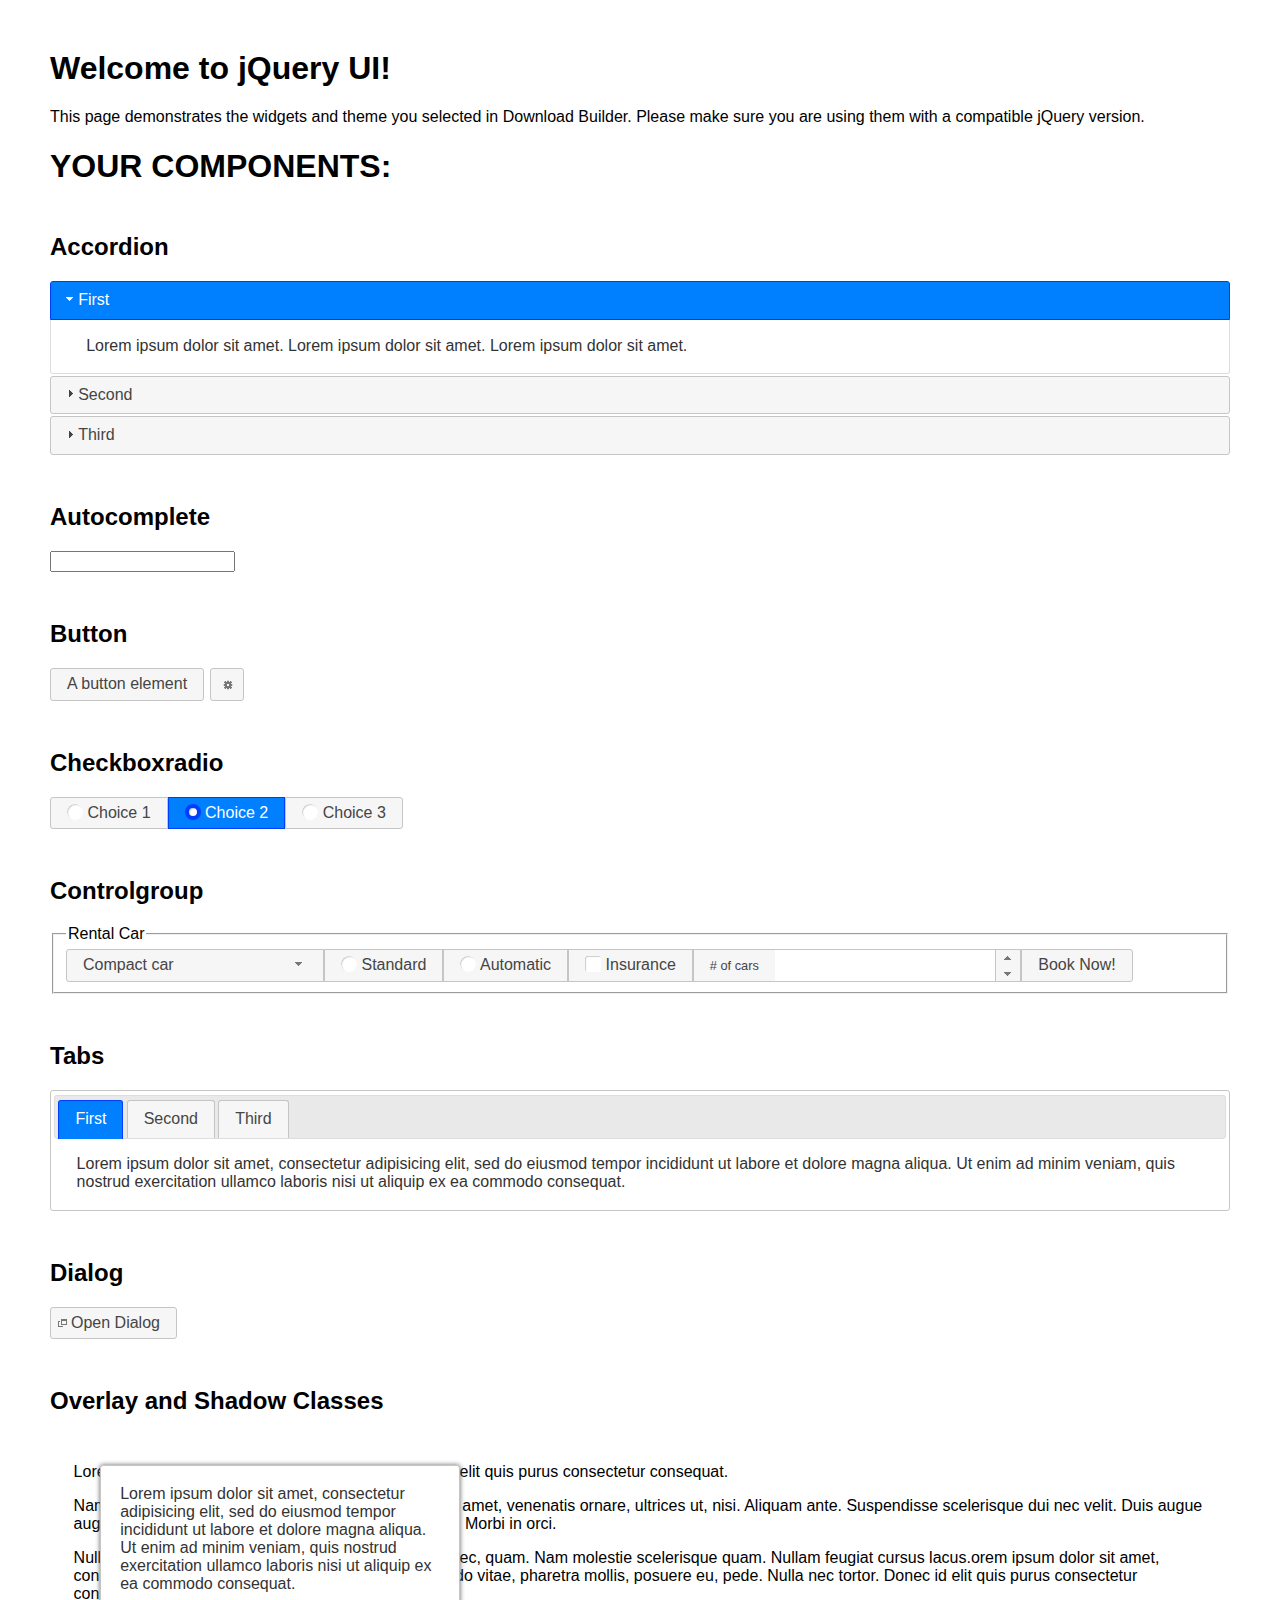
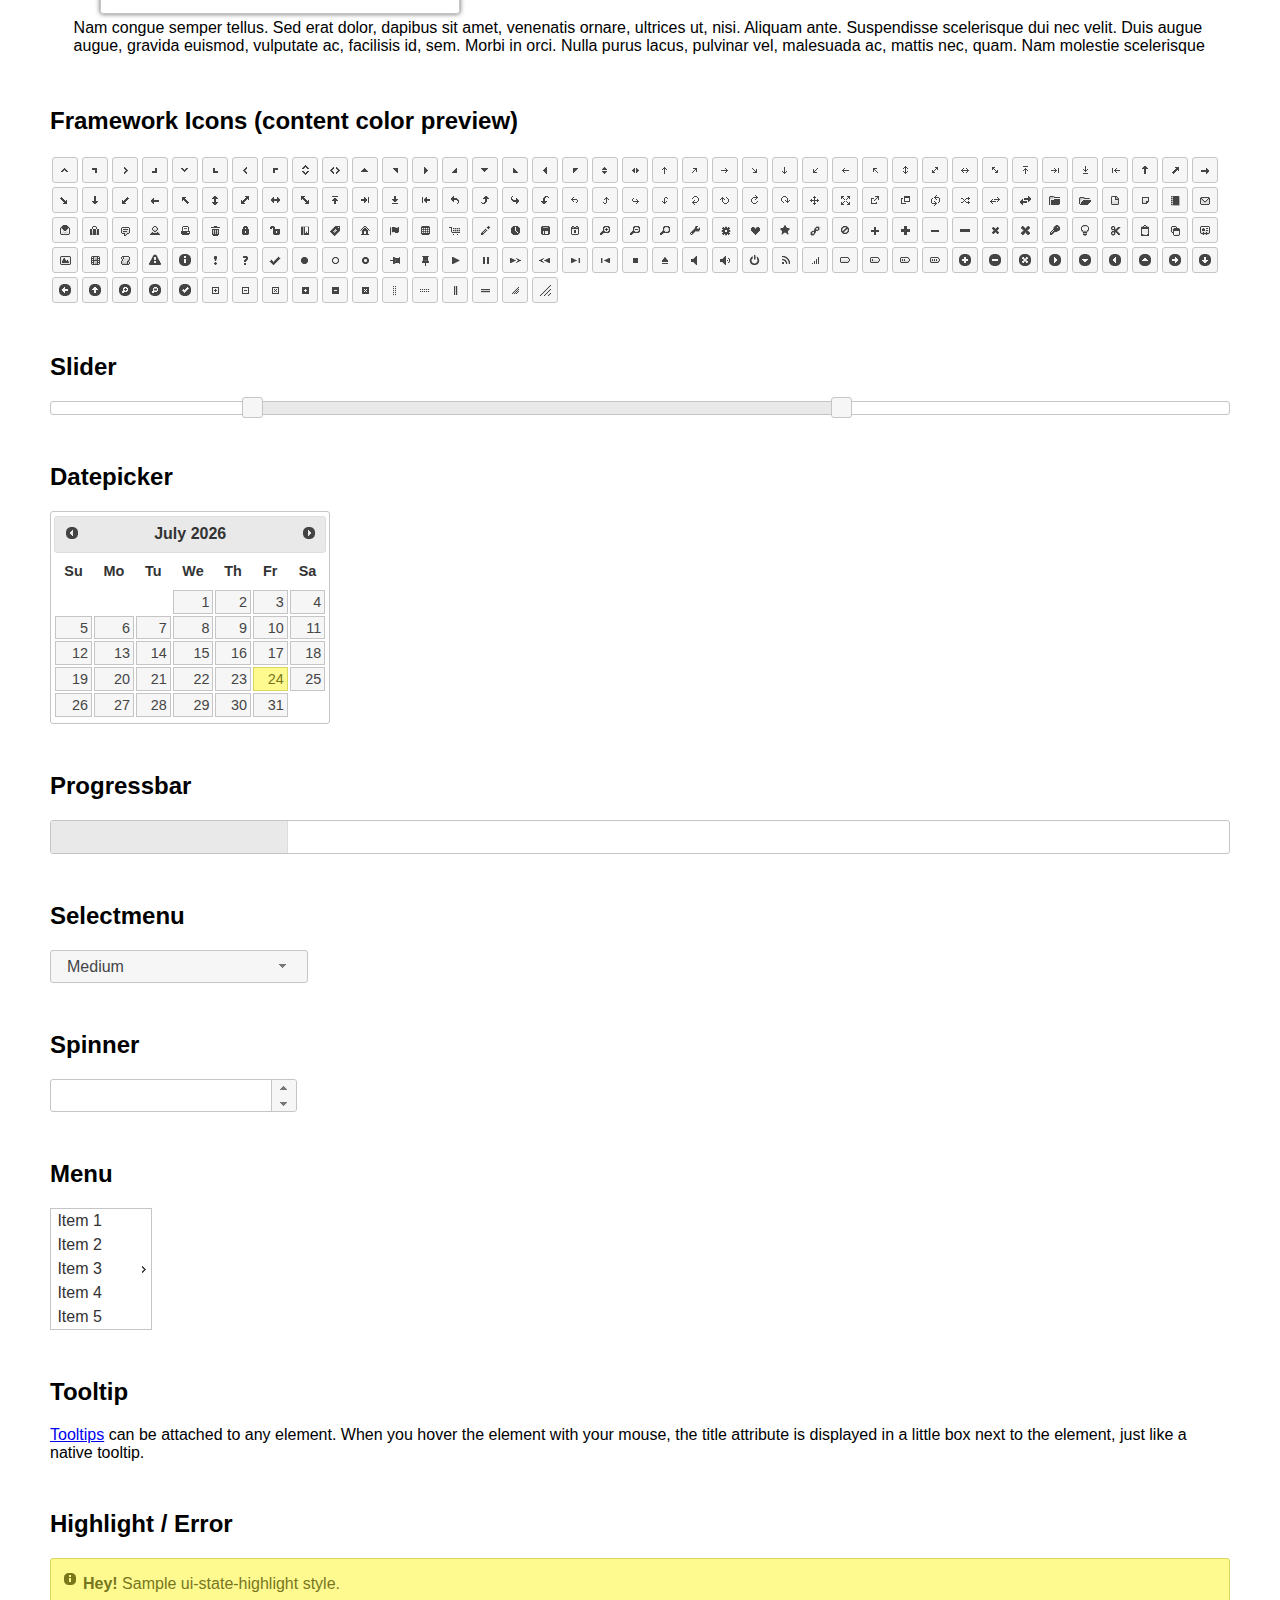
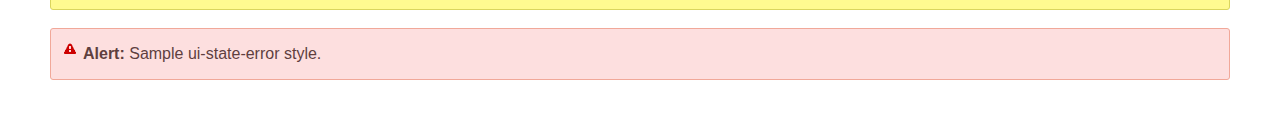
<file: Blog1201/src/main/webapp/Source/jquery-ui-1.12.1/index.html>
<!doctype html>
<html lang="us">
<head>
	<meta charset="utf-8">
	<title>jQuery UI Example Page</title>
	<link href="jquery-ui.css" rel="stylesheet">
	<style>
	body{
		font-family: "Trebuchet MS", sans-serif;
		margin: 50px;
	}
	.demoHeaders {
		margin-top: 2em;
	}
	#dialog-link {
		padding: .4em 1em .4em 20px;
		text-decoration: none;
		position: relative;
	}
	#dialog-link span.ui-icon {
		margin: 0 5px 0 0;
		position: absolute;
		left: .2em;
		top: 50%;
		margin-top: -8px;
	}
	#icons {
		margin: 0;
		padding: 0;
	}
	#icons li {
		margin: 2px;
		position: relative;
		padding: 4px 0;
		cursor: pointer;
		float: left;
		list-style: none;
	}
	#icons span.ui-icon {
		float: left;
		margin: 0 4px;
	}
	.fakewindowcontain .ui-widget-overlay {
		position: absolute;
	}
	select {
		width: 200px;
	}
	</style>
</head>
<body>

<h1>Welcome to jQuery UI!</h1>

<div class="ui-widget">
	<p>This page demonstrates the widgets and theme you selected in Download Builder. Please make sure you are using them with a compatible jQuery version.</p>
</div>

<h1>YOUR COMPONENTS:</h1>


<!-- Accordion -->
<h2 class="demoHeaders">Accordion</h2>
<div id="accordion">
	<h3>First</h3>
	<div>Lorem ipsum dolor sit amet. Lorem ipsum dolor sit amet. Lorem ipsum dolor sit amet.</div>
	<h3>Second</h3>
	<div>Phasellus mattis tincidunt nibh.</div>
	<h3>Third</h3>
	<div>Nam dui erat, auctor a, dignissim quis.</div>
</div>



<!-- Autocomplete -->
<h2 class="demoHeaders">Autocomplete</h2>
<div>
	<input id="autocomplete" title="type &quot;a&quot;">
</div>



<!-- Button -->
<h2 class="demoHeaders">Button</h2>
<button id="button">A button element</button>
<button id="button-icon">An icon-only button</button>



<!-- Checkboxradio -->
<h2 class="demoHeaders">Checkboxradio</h2>
<form style="margin-top: 1em;">
	<div id="radioset">
		<input type="radio" id="radio1" name="radio"><label for="radio1">Choice 1</label>
		<input type="radio" id="radio2" name="radio" checked="checked"><label for="radio2">Choice 2</label>
		<input type="radio" id="radio3" name="radio"><label for="radio3">Choice 3</label>
	</div>
</form>



<!-- Controlgroup -->
<h2 class="demoHeaders">Controlgroup</h2>
<fieldset>
	<legend>Rental Car</legend>
	<div id="controlgroup">
		<select id="car-type">
			<option>Compact car</option>
			<option>Midsize car</option>
			<option>Full size car</option>
			<option>SUV</option>
			<option>Luxury</option>
			<option>Truck</option>
			<option>Van</option>
		</select>
		<label for="transmission-standard">Standard</label>
		<input type="radio" name="transmission" id="transmission-standard">
		<label for="transmission-automatic">Automatic</label>
		<input type="radio" name="transmission" id="transmission-automatic">
		<label for="insurance">Insurance</label>
		<input type="checkbox" name="insurance" id="insurance">
		<label for="horizontal-spinner" class="ui-controlgroup-label"># of cars</label>
		<input id="horizontal-spinner" class="ui-spinner-input">
		<button>Book Now!</button>
	</div>
</fieldset>



<!-- Tabs -->
<h2 class="demoHeaders">Tabs</h2>
<div id="tabs">
	<ul>
		<li><a href="#tabs-1">First</a></li>
		<li><a href="#tabs-2">Second</a></li>
		<li><a href="#tabs-3">Third</a></li>
	</ul>
	<div id="tabs-1">Lorem ipsum dolor sit amet, consectetur adipisicing elit, sed do eiusmod tempor incididunt ut labore et dolore magna aliqua. Ut enim ad minim veniam, quis nostrud exercitation ullamco laboris nisi ut aliquip ex ea commodo consequat.</div>
	<div id="tabs-2">Phasellus mattis tincidunt nibh. Cras orci urna, blandit id, pretium vel, aliquet ornare, felis. Maecenas scelerisque sem non nisl. Fusce sed lorem in enim dictum bibendum.</div>
	<div id="tabs-3">Nam dui erat, auctor a, dignissim quis, sollicitudin eu, felis. Pellentesque nisi urna, interdum eget, sagittis et, consequat vestibulum, lacus. Mauris porttitor ullamcorper augue.</div>
</div>



<h2 class="demoHeaders">Dialog</h2>
<p>
	<button id="dialog-link" class="ui-button ui-corner-all ui-widget">
		<span class="ui-icon ui-icon-newwin"></span>Open Dialog
	</button>
</p>

<h2 class="demoHeaders">Overlay and Shadow Classes</h2>
<div style="position: relative; width: 96%; height: 200px; padding:1% 2%; overflow:hidden;" class="fakewindowcontain">
	<p>Lorem ipsum dolor sit amet,  Nulla nec tortor. Donec id elit quis purus consectetur consequat. </p><p>Nam congue semper tellus. Sed erat dolor, dapibus sit amet, venenatis ornare, ultrices ut, nisi. Aliquam ante. Suspendisse scelerisque dui nec velit. Duis augue augue, gravida euismod, vulputate ac, facilisis id, sem. Morbi in orci. </p><p>Nulla purus lacus, pulvinar vel, malesuada ac, mattis nec, quam. Nam molestie scelerisque quam. Nullam feugiat cursus lacus.orem ipsum dolor sit amet, consectetur adipiscing elit. Donec libero risus, commodo vitae, pharetra mollis, posuere eu, pede. Nulla nec tortor. Donec id elit quis purus consectetur consequat. </p><p>Nam congue semper tellus. Sed erat dolor, dapibus sit amet, venenatis ornare, ultrices ut, nisi. Aliquam ante. Suspendisse scelerisque dui nec velit. Duis augue augue, gravida euismod, vulputate ac, facilisis id, sem. Morbi in orci. Nulla purus lacus, pulvinar vel, malesuada ac, mattis nec, quam. Nam molestie scelerisque quam. </p><p>Nullam feugiat cursus lacus.orem ipsum dolor sit amet, consectetur adipiscing elit. Donec libero risus, commodo vitae, pharetra mollis, posuere eu, pede. Nulla nec tortor. Donec id elit quis purus consectetur consequat. Nam congue semper tellus. Sed erat dolor, dapibus sit amet, venenatis ornare, ultrices ut, nisi. Aliquam ante. </p><p>Suspendisse scelerisque dui nec velit. Duis augue augue, gravida euismod, vulputate ac, facilisis id, sem. Morbi in orci. Nulla purus lacus, pulvinar vel, malesuada ac, mattis nec, quam. Nam molestie scelerisque quam. Nullam feugiat cursus lacus.orem ipsum dolor sit amet, consectetur adipiscing elit. Donec libero risus, commodo vitae, pharetra mollis, posuere eu, pede. Nulla nec tortor. Donec id elit quis purus consectetur consequat. Nam congue semper tellus. Sed erat dolor, dapibus sit amet, venenatis ornare, ultrices ut, nisi. </p>

	<!-- ui-dialog -->
	<div class="ui-widget-overlay ui-front"></div>
	<div style="position: absolute; width: 320px; left: 50px; top: 30px; padding: 1.2em" class="ui-widget ui-front ui-widget-content ui-corner-all ui-widget-shadow">
		Lorem ipsum dolor sit amet, consectetur adipisicing elit, sed do eiusmod tempor incididunt ut labore et dolore magna aliqua. Ut enim ad minim veniam, quis nostrud exercitation ullamco laboris nisi ut aliquip ex ea commodo consequat.
	</div>

</div>

<!-- ui-dialog -->
<div id="dialog" title="Dialog Title">
	<p>Lorem ipsum dolor sit amet, consectetur adipisicing elit, sed do eiusmod tempor incididunt ut labore et dolore magna aliqua. Ut enim ad minim veniam, quis nostrud exercitation ullamco laboris nisi ut aliquip ex ea commodo consequat.</p>
</div>



<h2 class="demoHeaders">Framework Icons (content color preview)</h2>
<ul id="icons" class="ui-widget ui-helper-clearfix">
	<li class="ui-state-default ui-corner-all" title=".ui-icon-caret-1-n"><span class="ui-icon ui-icon-caret-1-n"></span></li>
	<li class="ui-state-default ui-corner-all" title=".ui-icon-caret-1-ne"><span class="ui-icon ui-icon-caret-1-ne"></span></li>
	<li class="ui-state-default ui-corner-all" title=".ui-icon-caret-1-e"><span class="ui-icon ui-icon-caret-1-e"></span></li>
	<li class="ui-state-default ui-corner-all" title=".ui-icon-caret-1-se"><span class="ui-icon ui-icon-caret-1-se"></span></li>
	<li class="ui-state-default ui-corner-all" title=".ui-icon-caret-1-s"><span class="ui-icon ui-icon-caret-1-s"></span></li>
	<li class="ui-state-default ui-corner-all" title=".ui-icon-caret-1-sw"><span class="ui-icon ui-icon-caret-1-sw"></span></li>
	<li class="ui-state-default ui-corner-all" title=".ui-icon-caret-1-w"><span class="ui-icon ui-icon-caret-1-w"></span></li>
	<li class="ui-state-default ui-corner-all" title=".ui-icon-caret-1-nw"><span class="ui-icon ui-icon-caret-1-nw"></span></li>
	<li class="ui-state-default ui-corner-all" title=".ui-icon-caret-2-n-s"><span class="ui-icon ui-icon-caret-2-n-s"></span></li>
	<li class="ui-state-default ui-corner-all" title=".ui-icon-caret-2-e-w"><span class="ui-icon ui-icon-caret-2-e-w"></span></li>
	<li class="ui-state-default ui-corner-all" title=".ui-icon-triangle-1-n"><span class="ui-icon ui-icon-triangle-1-n"></span></li>
	<li class="ui-state-default ui-corner-all" title=".ui-icon-triangle-1-ne"><span class="ui-icon ui-icon-triangle-1-ne"></span></li>
	<li class="ui-state-default ui-corner-all" title=".ui-icon-triangle-1-e"><span class="ui-icon ui-icon-triangle-1-e"></span></li>
	<li class="ui-state-default ui-corner-all" title=".ui-icon-triangle-1-se"><span class="ui-icon ui-icon-triangle-1-se"></span></li>
	<li class="ui-state-default ui-corner-all" title=".ui-icon-triangle-1-s"><span class="ui-icon ui-icon-triangle-1-s"></span></li>
	<li class="ui-state-default ui-corner-all" title=".ui-icon-triangle-1-sw"><span class="ui-icon ui-icon-triangle-1-sw"></span></li>
	<li class="ui-state-default ui-corner-all" title=".ui-icon-triangle-1-w"><span class="ui-icon ui-icon-triangle-1-w"></span></li>
	<li class="ui-state-default ui-corner-all" title=".ui-icon-triangle-1-nw"><span class="ui-icon ui-icon-triangle-1-nw"></span></li>
	<li class="ui-state-default ui-corner-all" title=".ui-icon-triangle-2-n-s"><span class="ui-icon ui-icon-triangle-2-n-s"></span></li>
	<li class="ui-state-default ui-corner-all" title=".ui-icon-triangle-2-e-w"><span class="ui-icon ui-icon-triangle-2-e-w"></span></li>
	<li class="ui-state-default ui-corner-all" title=".ui-icon-arrow-1-n"><span class="ui-icon ui-icon-arrow-1-n"></span></li>
	<li class="ui-state-default ui-corner-all" title=".ui-icon-arrow-1-ne"><span class="ui-icon ui-icon-arrow-1-ne"></span></li>
	<li class="ui-state-default ui-corner-all" title=".ui-icon-arrow-1-e"><span class="ui-icon ui-icon-arrow-1-e"></span></li>
	<li class="ui-state-default ui-corner-all" title=".ui-icon-arrow-1-se"><span class="ui-icon ui-icon-arrow-1-se"></span></li>
	<li class="ui-state-default ui-corner-all" title=".ui-icon-arrow-1-s"><span class="ui-icon ui-icon-arrow-1-s"></span></li>
	<li class="ui-state-default ui-corner-all" title=".ui-icon-arrow-1-sw"><span class="ui-icon ui-icon-arrow-1-sw"></span></li>
	<li class="ui-state-default ui-corner-all" title=".ui-icon-arrow-1-w"><span class="ui-icon ui-icon-arrow-1-w"></span></li>
	<li class="ui-state-default ui-corner-all" title=".ui-icon-arrow-1-nw"><span class="ui-icon ui-icon-arrow-1-nw"></span></li>
	<li class="ui-state-default ui-corner-all" title=".ui-icon-arrow-2-n-s"><span class="ui-icon ui-icon-arrow-2-n-s"></span></li>
	<li class="ui-state-default ui-corner-all" title=".ui-icon-arrow-2-ne-sw"><span class="ui-icon ui-icon-arrow-2-ne-sw"></span></li>
	<li class="ui-state-default ui-corner-all" title=".ui-icon-arrow-2-e-w"><span class="ui-icon ui-icon-arrow-2-e-w"></span></li>
	<li class="ui-state-default ui-corner-all" title=".ui-icon-arrow-2-se-nw"><span class="ui-icon ui-icon-arrow-2-se-nw"></span></li>
	<li class="ui-state-default ui-corner-all" title=".ui-icon-arrowstop-1-n"><span class="ui-icon ui-icon-arrowstop-1-n"></span></li>
	<li class="ui-state-default ui-corner-all" title=".ui-icon-arrowstop-1-e"><span class="ui-icon ui-icon-arrowstop-1-e"></span></li>
	<li class="ui-state-default ui-corner-all" title=".ui-icon-arrowstop-1-s"><span class="ui-icon ui-icon-arrowstop-1-s"></span></li>
	<li class="ui-state-default ui-corner-all" title=".ui-icon-arrowstop-1-w"><span class="ui-icon ui-icon-arrowstop-1-w"></span></li>
	<li class="ui-state-default ui-corner-all" title=".ui-icon-arrowthick-1-n"><span class="ui-icon ui-icon-arrowthick-1-n"></span></li>
	<li class="ui-state-default ui-corner-all" title=".ui-icon-arrowthick-1-ne"><span class="ui-icon ui-icon-arrowthick-1-ne"></span></li>
	<li class="ui-state-default ui-corner-all" title=".ui-icon-arrowthick-1-e"><span class="ui-icon ui-icon-arrowthick-1-e"></span></li>
	<li class="ui-state-default ui-corner-all" title=".ui-icon-arrowthick-1-se"><span class="ui-icon ui-icon-arrowthick-1-se"></span></li>
	<li class="ui-state-default ui-corner-all" title=".ui-icon-arrowthick-1-s"><span class="ui-icon ui-icon-arrowthick-1-s"></span></li>
	<li class="ui-state-default ui-corner-all" title=".ui-icon-arrowthick-1-sw"><span class="ui-icon ui-icon-arrowthick-1-sw"></span></li>
	<li class="ui-state-default ui-corner-all" title=".ui-icon-arrowthick-1-w"><span class="ui-icon ui-icon-arrowthick-1-w"></span></li>
	<li class="ui-state-default ui-corner-all" title=".ui-icon-arrowthick-1-nw"><span class="ui-icon ui-icon-arrowthick-1-nw"></span></li>
	<li class="ui-state-default ui-corner-all" title=".ui-icon-arrowthick-2-n-s"><span class="ui-icon ui-icon-arrowthick-2-n-s"></span></li>
	<li class="ui-state-default ui-corner-all" title=".ui-icon-arrowthick-2-ne-sw"><span class="ui-icon ui-icon-arrowthick-2-ne-sw"></span></li>
	<li class="ui-state-default ui-corner-all" title=".ui-icon-arrowthick-2-e-w"><span class="ui-icon ui-icon-arrowthick-2-e-w"></span></li>
	<li class="ui-state-default ui-corner-all" title=".ui-icon-arrowthick-2-se-nw"><span class="ui-icon ui-icon-arrowthick-2-se-nw"></span></li>
	<li class="ui-state-default ui-corner-all" title=".ui-icon-arrowthickstop-1-n"><span class="ui-icon ui-icon-arrowthickstop-1-n"></span></li>
	<li class="ui-state-default ui-corner-all" title=".ui-icon-arrowthickstop-1-e"><span class="ui-icon ui-icon-arrowthickstop-1-e"></span></li>
	<li class="ui-state-default ui-corner-all" title=".ui-icon-arrowthickstop-1-s"><span class="ui-icon ui-icon-arrowthickstop-1-s"></span></li>
	<li class="ui-state-default ui-corner-all" title=".ui-icon-arrowthickstop-1-w"><span class="ui-icon ui-icon-arrowthickstop-1-w"></span></li>
	<li class="ui-state-default ui-corner-all" title=".ui-icon-arrowreturnthick-1-w"><span class="ui-icon ui-icon-arrowreturnthick-1-w"></span></li>
	<li class="ui-state-default ui-corner-all" title=".ui-icon-arrowreturnthick-1-n"><span class="ui-icon ui-icon-arrowreturnthick-1-n"></span></li>
	<li class="ui-state-default ui-corner-all" title=".ui-icon-arrowreturnthick-1-e"><span class="ui-icon ui-icon-arrowreturnthick-1-e"></span></li>
	<li class="ui-state-default ui-corner-all" title=".ui-icon-arrowreturnthick-1-s"><span class="ui-icon ui-icon-arrowreturnthick-1-s"></span></li>
	<li class="ui-state-default ui-corner-all" title=".ui-icon-arrowreturn-1-w"><span class="ui-icon ui-icon-arrowreturn-1-w"></span></li>
	<li class="ui-state-default ui-corner-all" title=".ui-icon-arrowreturn-1-n"><span class="ui-icon ui-icon-arrowreturn-1-n"></span></li>
	<li class="ui-state-default ui-corner-all" title=".ui-icon-arrowreturn-1-e"><span class="ui-icon ui-icon-arrowreturn-1-e"></span></li>
	<li class="ui-state-default ui-corner-all" title=".ui-icon-arrowreturn-1-s"><span class="ui-icon ui-icon-arrowreturn-1-s"></span></li>
	<li class="ui-state-default ui-corner-all" title=".ui-icon-arrowrefresh-1-w"><span class="ui-icon ui-icon-arrowrefresh-1-w"></span></li>
	<li class="ui-state-default ui-corner-all" title=".ui-icon-arrowrefresh-1-n"><span class="ui-icon ui-icon-arrowrefresh-1-n"></span></li>
	<li class="ui-state-default ui-corner-all" title=".ui-icon-arrowrefresh-1-e"><span class="ui-icon ui-icon-arrowrefresh-1-e"></span></li>
	<li class="ui-state-default ui-corner-all" title=".ui-icon-arrowrefresh-1-s"><span class="ui-icon ui-icon-arrowrefresh-1-s"></span></li>
	<li class="ui-state-default ui-corner-all" title=".ui-icon-arrow-4"><span class="ui-icon ui-icon-arrow-4"></span></li>
	<li class="ui-state-default ui-corner-all" title=".ui-icon-arrow-4-diag"><span class="ui-icon ui-icon-arrow-4-diag"></span></li>
	<li class="ui-state-default ui-corner-all" title=".ui-icon-extlink"><span class="ui-icon ui-icon-extlink"></span></li>
	<li class="ui-state-default ui-corner-all" title=".ui-icon-newwin"><span class="ui-icon ui-icon-newwin"></span></li>
	<li class="ui-state-default ui-corner-all" title=".ui-icon-refresh"><span class="ui-icon ui-icon-refresh"></span></li>
	<li class="ui-state-default ui-corner-all" title=".ui-icon-shuffle"><span class="ui-icon ui-icon-shuffle"></span></li>
	<li class="ui-state-default ui-corner-all" title=".ui-icon-transfer-e-w"><span class="ui-icon ui-icon-transfer-e-w"></span></li>
	<li class="ui-state-default ui-corner-all" title=".ui-icon-transferthick-e-w"><span class="ui-icon ui-icon-transferthick-e-w"></span></li>
	<li class="ui-state-default ui-corner-all" title=".ui-icon-folder-collapsed"><span class="ui-icon ui-icon-folder-collapsed"></span></li>
	<li class="ui-state-default ui-corner-all" title=".ui-icon-folder-open"><span class="ui-icon ui-icon-folder-open"></span></li>
	<li class="ui-state-default ui-corner-all" title=".ui-icon-document"><span class="ui-icon ui-icon-document"></span></li>
	<li class="ui-state-default ui-corner-all" title=".ui-icon-document-b"><span class="ui-icon ui-icon-document-b"></span></li>
	<li class="ui-state-default ui-corner-all" title=".ui-icon-note"><span class="ui-icon ui-icon-note"></span></li>
	<li class="ui-state-default ui-corner-all" title=".ui-icon-mail-closed"><span class="ui-icon ui-icon-mail-closed"></span></li>
	<li class="ui-state-default ui-corner-all" title=".ui-icon-mail-open"><span class="ui-icon ui-icon-mail-open"></span></li>
	<li class="ui-state-default ui-corner-all" title=".ui-icon-suitcase"><span class="ui-icon ui-icon-suitcase"></span></li>
	<li class="ui-state-default ui-corner-all" title=".ui-icon-comment"><span class="ui-icon ui-icon-comment"></span></li>
	<li class="ui-state-default ui-corner-all" title=".ui-icon-person"><span class="ui-icon ui-icon-person"></span></li>
	<li class="ui-state-default ui-corner-all" title=".ui-icon-print"><span class="ui-icon ui-icon-print"></span></li>
	<li class="ui-state-default ui-corner-all" title=".ui-icon-trash"><span class="ui-icon ui-icon-trash"></span></li>
	<li class="ui-state-default ui-corner-all" title=".ui-icon-locked"><span class="ui-icon ui-icon-locked"></span></li>
	<li class="ui-state-default ui-corner-all" title=".ui-icon-unlocked"><span class="ui-icon ui-icon-unlocked"></span></li>
	<li class="ui-state-default ui-corner-all" title=".ui-icon-bookmark"><span class="ui-icon ui-icon-bookmark"></span></li>
	<li class="ui-state-default ui-corner-all" title=".ui-icon-tag"><span class="ui-icon ui-icon-tag"></span></li>
	<li class="ui-state-default ui-corner-all" title=".ui-icon-home"><span class="ui-icon ui-icon-home"></span></li>
	<li class="ui-state-default ui-corner-all" title=".ui-icon-flag"><span class="ui-icon ui-icon-flag"></span></li>
	<li class="ui-state-default ui-corner-all" title=".ui-icon-calculator"><span class="ui-icon ui-icon-calculator"></span></li>
	<li class="ui-state-default ui-corner-all" title=".ui-icon-cart"><span class="ui-icon ui-icon-cart"></span></li>
	<li class="ui-state-default ui-corner-all" title=".ui-icon-pencil"><span class="ui-icon ui-icon-pencil"></span></li>
	<li class="ui-state-default ui-corner-all" title=".ui-icon-clock"><span class="ui-icon ui-icon-clock"></span></li>
	<li class="ui-state-default ui-corner-all" title=".ui-icon-disk"><span class="ui-icon ui-icon-disk"></span></li>
	<li class="ui-state-default ui-corner-all" title=".ui-icon-calendar"><span class="ui-icon ui-icon-calendar"></span></li>
	<li class="ui-state-default ui-corner-all" title=".ui-icon-zoomin"><span class="ui-icon ui-icon-zoomin"></span></li>
	<li class="ui-state-default ui-corner-all" title=".ui-icon-zoomout"><span class="ui-icon ui-icon-zoomout"></span></li>
	<li class="ui-state-default ui-corner-all" title=".ui-icon-search"><span class="ui-icon ui-icon-search"></span></li>
	<li class="ui-state-default ui-corner-all" title=".ui-icon-wrench"><span class="ui-icon ui-icon-wrench"></span></li>
	<li class="ui-state-default ui-corner-all" title=".ui-icon-gear"><span class="ui-icon ui-icon-gear"></span></li>
	<li class="ui-state-default ui-corner-all" title=".ui-icon-heart"><span class="ui-icon ui-icon-heart"></span></li>
	<li class="ui-state-default ui-corner-all" title=".ui-icon-star"><span class="ui-icon ui-icon-star"></span></li>
	<li class="ui-state-default ui-corner-all" title=".ui-icon-link"><span class="ui-icon ui-icon-link"></span></li>
	<li class="ui-state-default ui-corner-all" title=".ui-icon-cancel"><span class="ui-icon ui-icon-cancel"></span></li>
	<li class="ui-state-default ui-corner-all" title=".ui-icon-plus"><span class="ui-icon ui-icon-plus"></span></li>
	<li class="ui-state-default ui-corner-all" title=".ui-icon-plusthick"><span class="ui-icon ui-icon-plusthick"></span></li>
	<li class="ui-state-default ui-corner-all" title=".ui-icon-minus"><span class="ui-icon ui-icon-minus"></span></li>
	<li class="ui-state-default ui-corner-all" title=".ui-icon-minusthick"><span class="ui-icon ui-icon-minusthick"></span></li>
	<li class="ui-state-default ui-corner-all" title=".ui-icon-close"><span class="ui-icon ui-icon-close"></span></li>
	<li class="ui-state-default ui-corner-all" title=".ui-icon-closethick"><span class="ui-icon ui-icon-closethick"></span></li>
	<li class="ui-state-default ui-corner-all" title=".ui-icon-key"><span class="ui-icon ui-icon-key"></span></li>
	<li class="ui-state-default ui-corner-all" title=".ui-icon-lightbulb"><span class="ui-icon ui-icon-lightbulb"></span></li>
	<li class="ui-state-default ui-corner-all" title=".ui-icon-scissors"><span class="ui-icon ui-icon-scissors"></span></li>
	<li class="ui-state-default ui-corner-all" title=".ui-icon-clipboard"><span class="ui-icon ui-icon-clipboard"></span></li>
	<li class="ui-state-default ui-corner-all" title=".ui-icon-copy"><span class="ui-icon ui-icon-copy"></span></li>
	<li class="ui-state-default ui-corner-all" title=".ui-icon-contact"><span class="ui-icon ui-icon-contact"></span></li>
	<li class="ui-state-default ui-corner-all" title=".ui-icon-image"><span class="ui-icon ui-icon-image"></span></li>
	<li class="ui-state-default ui-corner-all" title=".ui-icon-video"><span class="ui-icon ui-icon-video"></span></li>
	<li class="ui-state-default ui-corner-all" title=".ui-icon-script"><span class="ui-icon ui-icon-script"></span></li>
	<li class="ui-state-default ui-corner-all" title=".ui-icon-alert"><span class="ui-icon ui-icon-alert"></span></li>
	<li class="ui-state-default ui-corner-all" title=".ui-icon-info"><span class="ui-icon ui-icon-info"></span></li>
	<li class="ui-state-default ui-corner-all" title=".ui-icon-notice"><span class="ui-icon ui-icon-notice"></span></li>
	<li class="ui-state-default ui-corner-all" title=".ui-icon-help"><span class="ui-icon ui-icon-help"></span></li>
	<li class="ui-state-default ui-corner-all" title=".ui-icon-check"><span class="ui-icon ui-icon-check"></span></li>
	<li class="ui-state-default ui-corner-all" title=".ui-icon-bullet"><span class="ui-icon ui-icon-bullet"></span></li>
	<li class="ui-state-default ui-corner-all" title=".ui-icon-radio-off"><span class="ui-icon ui-icon-radio-off"></span></li>
	<li class="ui-state-default ui-corner-all" title=".ui-icon-radio-on"><span class="ui-icon ui-icon-radio-on"></span></li>
	<li class="ui-state-default ui-corner-all" title=".ui-icon-pin-w"><span class="ui-icon ui-icon-pin-w"></span></li>
	<li class="ui-state-default ui-corner-all" title=".ui-icon-pin-s"><span class="ui-icon ui-icon-pin-s"></span></li>
	<li class="ui-state-default ui-corner-all" title=".ui-icon-play"><span class="ui-icon ui-icon-play"></span></li>
	<li class="ui-state-default ui-corner-all" title=".ui-icon-pause"><span class="ui-icon ui-icon-pause"></span></li>
	<li class="ui-state-default ui-corner-all" title=".ui-icon-seek-next"><span class="ui-icon ui-icon-seek-next"></span></li>
	<li class="ui-state-default ui-corner-all" title=".ui-icon-seek-prev"><span class="ui-icon ui-icon-seek-prev"></span></li>
	<li class="ui-state-default ui-corner-all" title=".ui-icon-seek-end"><span class="ui-icon ui-icon-seek-end"></span></li>
	<li class="ui-state-default ui-corner-all" title=".ui-icon-seek-first"><span class="ui-icon ui-icon-seek-first"></span></li>
	<li class="ui-state-default ui-corner-all" title=".ui-icon-stop"><span class="ui-icon ui-icon-stop"></span></li>
	<li class="ui-state-default ui-corner-all" title=".ui-icon-eject"><span class="ui-icon ui-icon-eject"></span></li>
	<li class="ui-state-default ui-corner-all" title=".ui-icon-volume-off"><span class="ui-icon ui-icon-volume-off"></span></li>
	<li class="ui-state-default ui-corner-all" title=".ui-icon-volume-on"><span class="ui-icon ui-icon-volume-on"></span></li>
	<li class="ui-state-default ui-corner-all" title=".ui-icon-power"><span class="ui-icon ui-icon-power"></span></li>
	<li class="ui-state-default ui-corner-all" title=".ui-icon-signal-diag"><span class="ui-icon ui-icon-signal-diag"></span></li>
	<li class="ui-state-default ui-corner-all" title=".ui-icon-signal"><span class="ui-icon ui-icon-signal"></span></li>
	<li class="ui-state-default ui-corner-all" title=".ui-icon-battery-0"><span class="ui-icon ui-icon-battery-0"></span></li>
	<li class="ui-state-default ui-corner-all" title=".ui-icon-battery-1"><span class="ui-icon ui-icon-battery-1"></span></li>
	<li class="ui-state-default ui-corner-all" title=".ui-icon-battery-2"><span class="ui-icon ui-icon-battery-2"></span></li>
	<li class="ui-state-default ui-corner-all" title=".ui-icon-battery-3"><span class="ui-icon ui-icon-battery-3"></span></li>
	<li class="ui-state-default ui-corner-all" title=".ui-icon-circle-plus"><span class="ui-icon ui-icon-circle-plus"></span></li>
	<li class="ui-state-default ui-corner-all" title=".ui-icon-circle-minus"><span class="ui-icon ui-icon-circle-minus"></span></li>
	<li class="ui-state-default ui-corner-all" title=".ui-icon-circle-close"><span class="ui-icon ui-icon-circle-close"></span></li>
	<li class="ui-state-default ui-corner-all" title=".ui-icon-circle-triangle-e"><span class="ui-icon ui-icon-circle-triangle-e"></span></li>
	<li class="ui-state-default ui-corner-all" title=".ui-icon-circle-triangle-s"><span class="ui-icon ui-icon-circle-triangle-s"></span></li>
	<li class="ui-state-default ui-corner-all" title=".ui-icon-circle-triangle-w"><span class="ui-icon ui-icon-circle-triangle-w"></span></li>
	<li class="ui-state-default ui-corner-all" title=".ui-icon-circle-triangle-n"><span class="ui-icon ui-icon-circle-triangle-n"></span></li>
	<li class="ui-state-default ui-corner-all" title=".ui-icon-circle-arrow-e"><span class="ui-icon ui-icon-circle-arrow-e"></span></li>
	<li class="ui-state-default ui-corner-all" title=".ui-icon-circle-arrow-s"><span class="ui-icon ui-icon-circle-arrow-s"></span></li>
	<li class="ui-state-default ui-corner-all" title=".ui-icon-circle-arrow-w"><span class="ui-icon ui-icon-circle-arrow-w"></span></li>
	<li class="ui-state-default ui-corner-all" title=".ui-icon-circle-arrow-n"><span class="ui-icon ui-icon-circle-arrow-n"></span></li>
	<li class="ui-state-default ui-corner-all" title=".ui-icon-circle-zoomin"><span class="ui-icon ui-icon-circle-zoomin"></span></li>
	<li class="ui-state-default ui-corner-all" title=".ui-icon-circle-zoomout"><span class="ui-icon ui-icon-circle-zoomout"></span></li>
	<li class="ui-state-default ui-corner-all" title=".ui-icon-circle-check"><span class="ui-icon ui-icon-circle-check"></span></li>
	<li class="ui-state-default ui-corner-all" title=".ui-icon-circlesmall-plus"><span class="ui-icon ui-icon-circlesmall-plus"></span></li>
	<li class="ui-state-default ui-corner-all" title=".ui-icon-circlesmall-minus"><span class="ui-icon ui-icon-circlesmall-minus"></span></li>
	<li class="ui-state-default ui-corner-all" title=".ui-icon-circlesmall-close"><span class="ui-icon ui-icon-circlesmall-close"></span></li>
	<li class="ui-state-default ui-corner-all" title=".ui-icon-squaresmall-plus"><span class="ui-icon ui-icon-squaresmall-plus"></span></li>
	<li class="ui-state-default ui-corner-all" title=".ui-icon-squaresmall-minus"><span class="ui-icon ui-icon-squaresmall-minus"></span></li>
	<li class="ui-state-default ui-corner-all" title=".ui-icon-squaresmall-close"><span class="ui-icon ui-icon-squaresmall-close"></span></li>
	<li class="ui-state-default ui-corner-all" title=".ui-icon-grip-dotted-vertical"><span class="ui-icon ui-icon-grip-dotted-vertical"></span></li>
	<li class="ui-state-default ui-corner-all" title=".ui-icon-grip-dotted-horizontal"><span class="ui-icon ui-icon-grip-dotted-horizontal"></span></li>
	<li class="ui-state-default ui-corner-all" title=".ui-icon-grip-solid-vertical"><span class="ui-icon ui-icon-grip-solid-vertical"></span></li>
	<li class="ui-state-default ui-corner-all" title=".ui-icon-grip-solid-horizontal"><span class="ui-icon ui-icon-grip-solid-horizontal"></span></li>
	<li class="ui-state-default ui-corner-all" title=".ui-icon-gripsmall-diagonal-se"><span class="ui-icon ui-icon-gripsmall-diagonal-se"></span></li>
	<li class="ui-state-default ui-corner-all" title=".ui-icon-grip-diagonal-se"><span class="ui-icon ui-icon-grip-diagonal-se"></span></li>
</ul>


<!-- Slider -->
<h2 class="demoHeaders">Slider</h2>
<div id="slider"></div>



<!-- Datepicker -->
<h2 class="demoHeaders">Datepicker</h2>
<div id="datepicker"></div>



<!-- Progressbar -->
<h2 class="demoHeaders">Progressbar</h2>
<div id="progressbar"></div>



<!-- Progressbar -->
<h2 class="demoHeaders">Selectmenu</h2>
<select id="selectmenu">
	<option>Slower</option>
	<option>Slow</option>
	<option selected="selected">Medium</option>
	<option>Fast</option>
	<option>Faster</option>
</select>



<!-- Spinner -->
<h2 class="demoHeaders">Spinner</h2>
<input id="spinner">



<!-- Menu -->
<h2 class="demoHeaders">Menu</h2>
<ul style="width:100px;" id="menu">
	<li><div>Item 1</div></li>
	<li><div>Item 2</div></li>
	<li><div>Item 3</div>
		<ul>
			<li><div>Item 3-1</div></li>
			<li><div>Item 3-2</div></li>
			<li><div>Item 3-3</div></li>
			<li><div>Item 3-4</div></li>
			<li><div>Item 3-5</div></li>
		</ul>
	</li>
	<li><div>Item 4</div></li>
	<li><div>Item 5</div></li>
</ul>



<!-- Tooltip -->
<h2 class="demoHeaders">Tooltip</h2>
<p id="tooltip">
	<a href="#" title="That&apos;s what this widget is">Tooltips</a> can be attached to any element. When you hover
the element with your mouse, the title attribute is displayed in a little box next to the element, just like a native tooltip.
</p>


<!-- Highlight / Error -->
<h2 class="demoHeaders">Highlight / Error</h2>
<div class="ui-widget">
	<div class="ui-state-highlight ui-corner-all" style="margin-top: 20px; padding: 0 .7em;">
		<p><span class="ui-icon ui-icon-info" style="float: left; margin-right: .3em;"></span>
		<strong>Hey!</strong> Sample ui-state-highlight style.</p>
	</div>
</div>
<br>
<div class="ui-widget">
	<div class="ui-state-error ui-corner-all" style="padding: 0 .7em;">
		<p><span class="ui-icon ui-icon-alert" style="float: left; margin-right: .3em;"></span>
		<strong>Alert:</strong> Sample ui-state-error style.</p>
	</div>
</div>

<script src="external/jquery/jquery.js"></script>
<script src="jquery-ui.js"></script>
<script>

$( "#accordion" ).accordion();



var availableTags = [
	"ActionScript",
	"AppleScript",
	"Asp",
	"BASIC",
	"C",
	"C++",
	"Clojure",
	"COBOL",
	"ColdFusion",
	"Erlang",
	"Fortran",
	"Groovy",
	"Haskell",
	"Java",
	"JavaScript",
	"Lisp",
	"Perl",
	"PHP",
	"Python",
	"Ruby",
	"Scala",
	"Scheme"
];
$( "#autocomplete" ).autocomplete({
	source: availableTags
});



$( "#button" ).button();
$( "#button-icon" ).button({
	icon: "ui-icon-gear",
	showLabel: false
});



$( "#radioset" ).buttonset();



$( "#controlgroup" ).controlgroup();



$( "#tabs" ).tabs();



$( "#dialog" ).dialog({
	autoOpen: false,
	width: 400,
	buttons: [
		{
			text: "Ok",
			click: function() {
				$( this ).dialog( "close" );
			}
		},
		{
			text: "Cancel",
			click: function() {
				$( this ).dialog( "close" );
			}
		}
	]
});

// Link to open the dialog
$( "#dialog-link" ).click(function( event ) {
	$( "#dialog" ).dialog( "open" );
	event.preventDefault();
});



$( "#datepicker" ).datepicker({
	inline: true
});



$( "#slider" ).slider({
	range: true,
	values: [ 17, 67 ]
});



$( "#progressbar" ).progressbar({
	value: 20
});



$( "#spinner" ).spinner();



$( "#menu" ).menu();



$( "#tooltip" ).tooltip();



$( "#selectmenu" ).selectmenu();


// Hover states on the static widgets
$( "#dialog-link, #icons li" ).hover(
	function() {
		$( this ).addClass( "ui-state-hover" );
	},
	function() {
		$( this ).removeClass( "ui-state-hover" );
	}
);
</script>
</body>
</html>
</file>
